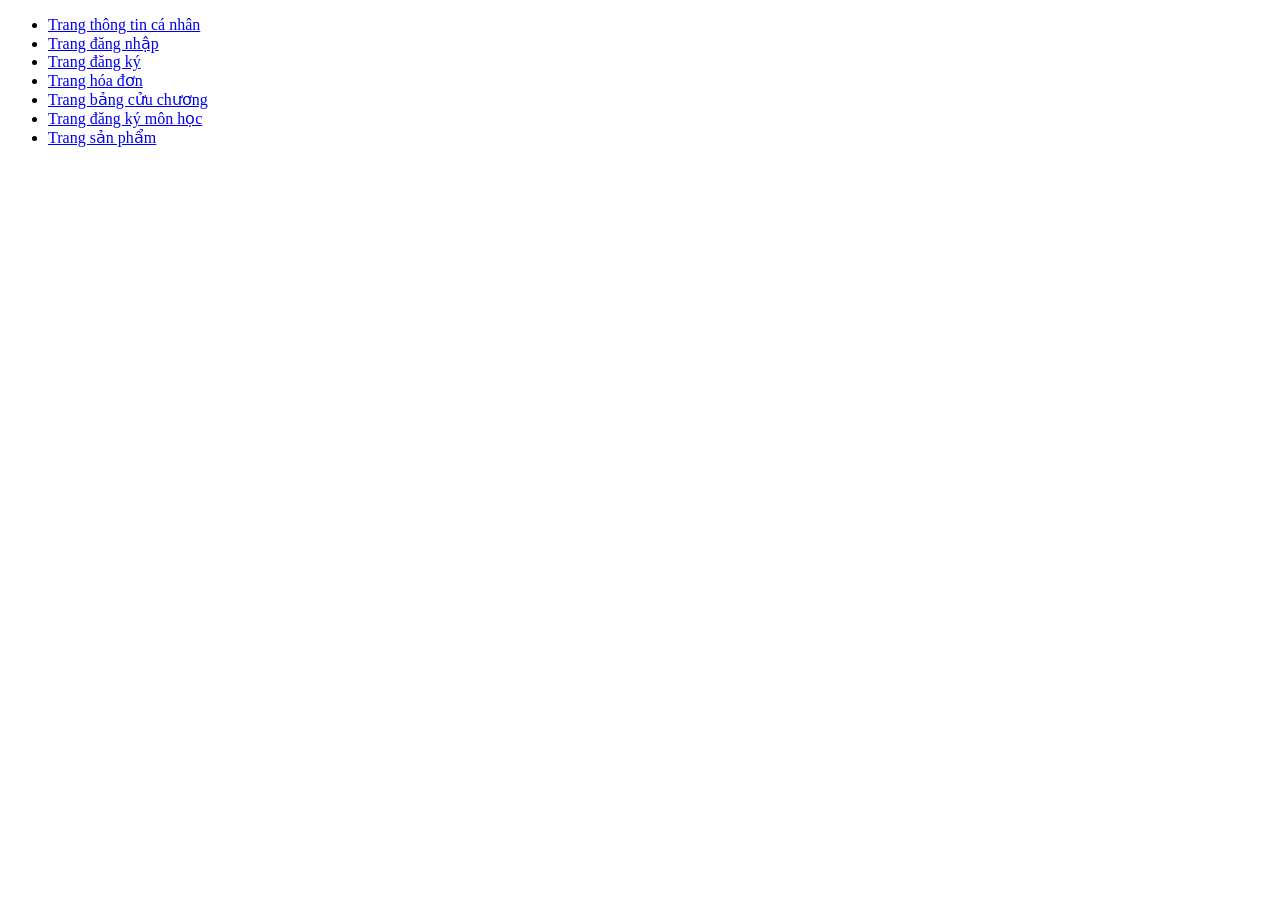
<file: index.html>
﻿<!DOCTYPE html>
<html lang="vi">
	<head>
		<title> Thiet ke web </title>
		<meta charset="utf-8">
	</head>
	<body>
	<ul>
		<li>
			<a href="html/page1.html">Trang thông tin cá nhân</a>
		</li>
		<li>
			<a href="html/page2.html">Trang đăng nhập</a>
		</li>
		<li>
			<a href="html/page3.html">Trang đăng ký</a>
		</li>
		<li>
			<a href="html/page4.html">Trang hóa đơn</a>
		</li>
		<li>
			<a href="html/page5.html">Trang bảng cửu chương</a>
		</li>
		<li>
			<a href="html/page6.html">Trang đăng ký môn học</a>
		</li>
		<li>
			<a href="html/page7.html">Trang sản phẩm</a>
		</li>
	</ul>
</body>
</html>
</file>
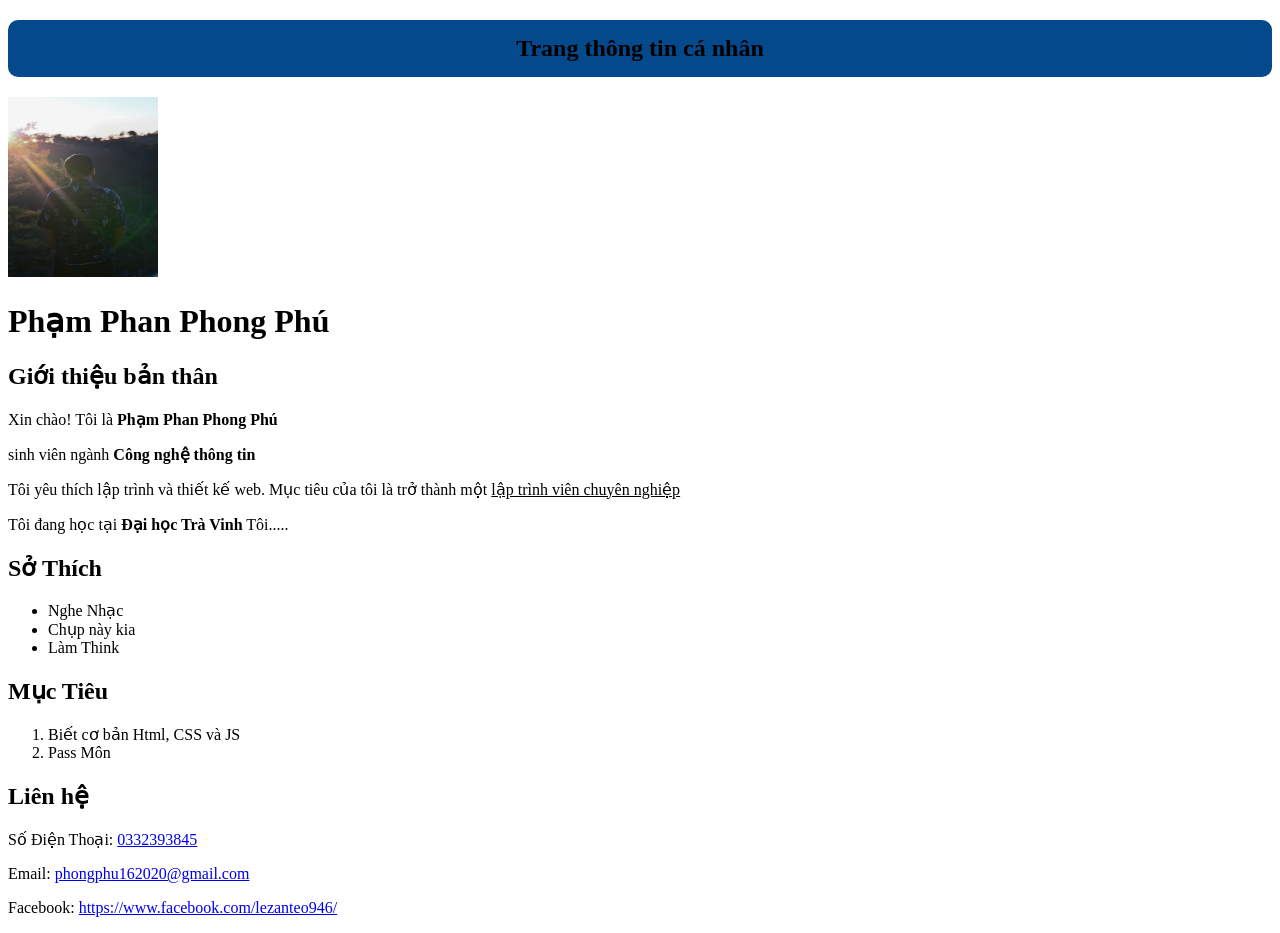
<file: html/page1.html>
﻿<!DOCTYPE html>
<html lang="vi">
	<head>
	


		<meta charset="utf-8">
		<title>Trang thông tin cá nhân</title>
		<link rel="stylesheet" href="../css/style1.css">
	</head>
	<body>
		
		<h2 class ="tay">Trang thông tin cá nhân</h2>
		<img src="../assets/images/taonw.jpg" alt="Ảnh đại diện" width="150" height="180">
      		<h1>Phạm Phan Phong Phú</h1>
		<h2>Giới thiệu bản thân </h2>
		<p> Xin chào! Tôi là <b>Phạm Phan Phong Phú</b> <p>sinh viên ngành <b>Công nghệ thông tin</b></p> <p>Tôi yêu thích lập trình và thiết kế web. Mục tiêu của tôi là trở thành một <u>lập trình viên chuyên nghiệp</u></p> <p>Tôi đang học tại <b>Đại học Trà Vinh</b> Tôi.....</p>								
		<h2>Sở Thích</h2>
		<ul>

			<li>Nghe Nhạc</li>
			<li>Chụp này kia</li>
			<li>Làm Think</li>
		
</ul>

		<h2>Mục Tiêu</h2>
		<ol>
			<li>Biết cơ bản Html, CSS và JS</li>
			<li>Pass Môn</li>
		</ol>
		<h2>Liên hệ</h2>
		<p>Số Điện Thoại: <a href="tel:0332393845">0332393845</a> </p>
		<p>Email: <a href="mailto:phongphu162020@gmail.com">phongphu162020@gmail.com</a>
		<p>Facebook: <a href="https://www.facebook.com/lezanteo946/" target="_blank" title="Ghé chơi tại website">https://www.facebook.com/lezanteo946/</a>
</p>
		
</html>
</file>
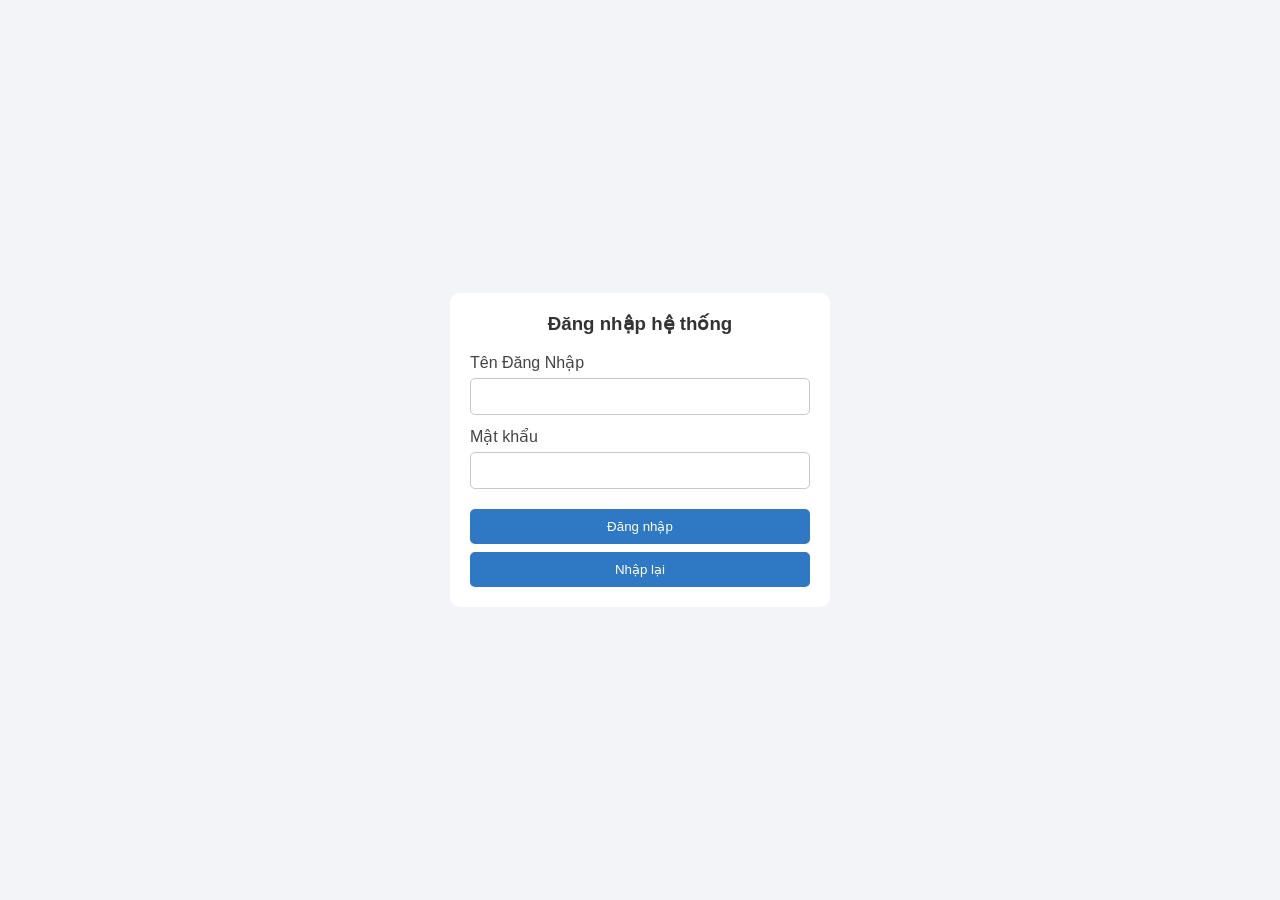
<file: html/page2.html>
﻿<!DOCTYPE html>
<html lang="vi">
	<head>
		<meta charset="utf-8">
		<title>Thiết kế form đăng nhập</title>
		<link rel="stylesheet" href="../css/style2.css">
	</head>
	<body>
		<div class = "container">
			<form id = "frmLogin">
				<h3 id = "title">Đăng nhập hệ thống</h3>
				<div class = "form-group">
					<label for="txtUsername">Tên Đăng Nhập</label>
					<input class = "form-control" type="text" id="txtUsername" name="txtUsername">
				</div>
				<div class = "form-group">
					<label for="txtPassword">Mật khẩu</label>
					<input class = "form-control" type="password" id="txtPassword" name="txtPassword">
				</div>
		    	<input class = "button" type="submit" value ="Đăng nhập">
				<input class = "button" type="reset" value ="Nhập lại">
			</form>
		</div>
	</body>	
</html>
</file>
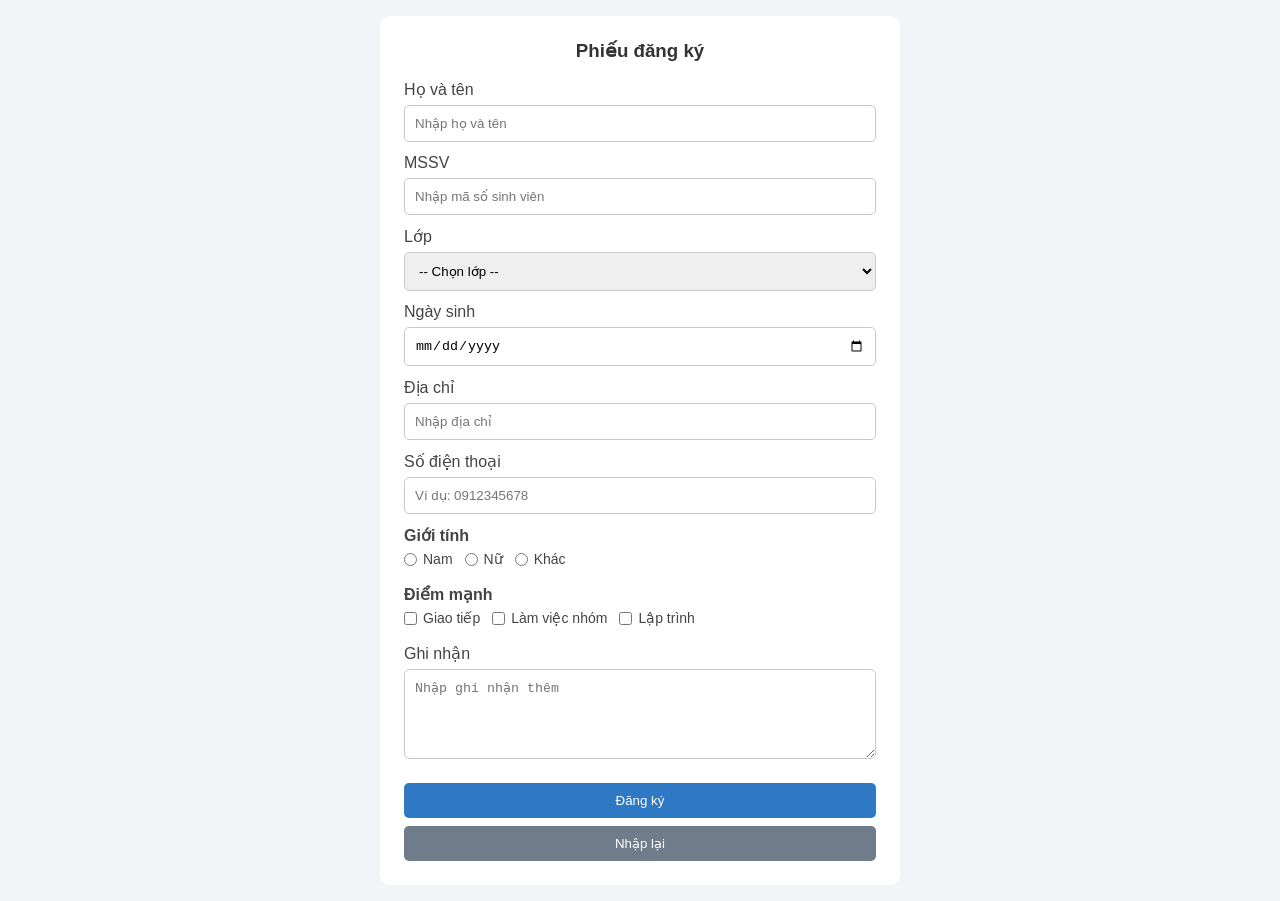
<file: html/page3.html>
﻿<!DOCTYPE html>
<html lang="vi">
	<head>
		<meta charset="utf-8">
		<title>Trang đăng ký</title>
		<link rel="stylesheet" href="../css/style3.css">
	</head>
	<body>
		<div class="container register-container">
			<form id="frmRegister">
				<h3 id="title">Phiếu đăng ký</h3>

				<div class="form-group">
					<label for="txtFullName">Họ và tên</label>
					<input class="form-control" type="text" id="txtFullName" name="txtFullName" placeholder="Nhập họ và tên" required>
				</div>

				<div class="form-group">
					<label for="txtStudentId">MSSV</label>
					<input class="form-control" type="text" id="txtStudentId" name="txtStudentId" placeholder="Nhập mã số sinh viên" required>
				</div>

				<div class="form-group">
					<label for="selClass">Lớp</label>
					<select class="form-control" id="selClass" name="selClass" required>
						<option value="">-- Chọn lớp --</option>
						<option value="cntt1">CNTT A</option>
						<option value="cntt2">CNTT B</option>
						<option value="cntt3">CNTT C</option>
						<option value="cntt4">CNTT D</option>
					</select>
				</div>

				<div class="form-group">
					<label for="dtBirth">Ngày sinh</label>
					<input class="form-control" type="date" id="dtBirth" name="dtBirth" required>
				</div>

				<div class="form-group">
					<label for="txtAddress">Địa chỉ</label>
					<input class="form-control" type="text" id="txtAddress" name="txtAddress" placeholder="Nhập địa chỉ" required>
				</div>

				<div class="form-group">
					<label for="txtPhone">Số điện thoại</label>
					<input class="form-control" type="tel" id="txtPhone" name="txtPhone" placeholder="Ví dụ: 0912345678" pattern="[0-9]{10}" required>
				</div>

				<div class="form-group">
					<p class="group-label">Giới tính</p>
					<div class="inline-options">
						<label><input type="radio" name="gender" value="nam" required> Nam</label>
						<label><input type="radio" name="gender" value="nu"> Nữ</label>
						<label><input type="radio" name="gender" value="khac"> Khác</label>
					</div>
				</div>

				<div class="form-group">
					<p class="group-label">Điểm mạnh</p>
					<div class="inline-options">
						<label><input type="checkbox" name="strength" value="giao-tiep"> Giao tiếp</label>
						<label><input type="checkbox" name="strength" value="lam-viec-nhom"> Làm việc nhóm</label>
						<label><input type="checkbox" name="strength" value="lap-trinh"> Lập trình</label>
					</div>
				</div>

				<div class="form-group">
					<label for="txtNote">Ghi nhận</label>
					<textarea class="form-control" id="txtNote" name="txtNote" rows="4" placeholder="Nhập ghi nhận thêm"></textarea>
				</div>

				<input class="button" type="submit" value="Đăng ký">
				<input class="button button-secondary" type="reset" value="Nhập lại">
			</form>
		</div>
	</body>
</html>
</file>
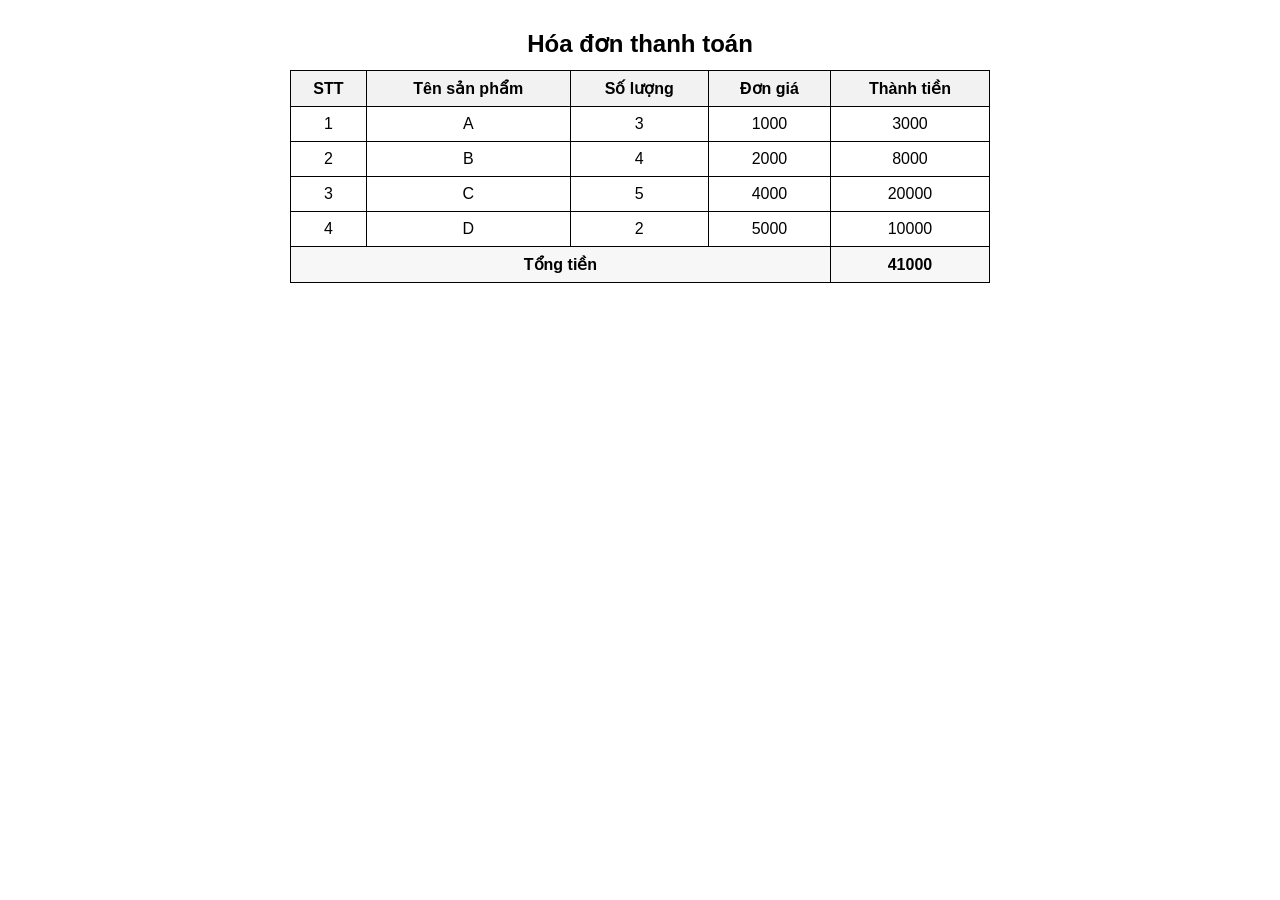
<file: html/page4.html>
﻿<!DOCTYPE html>
<html lang="vi">
	<head>
		<meta charset="utf-8">
		<title>Hóa đơn thanh toán</title>
		<link rel="stylesheet" href="../css/style4.css">
	</head>
	<body>
		<div class="container">
			<h2>Hóa đơn thanh toán</h2>
			<table>
				<tr>
					<th>STT</th>
					<th>Tên sản phẩm</th>
					<th>Số lượng</th>
					<th>Đơn giá</th>
					<th>Thành tiền</th>
				</tr>
				<tr>
					<td>1</td>
					<td>A</td>
					<td class="sl">3</td>
					<td class="dg">1000</td>
					<td class="tt"></td>
				</tr>
				<tr>
					<td>2</td>
					<td>B</td>
					<td class="sl">4</td>
					<td class="dg">2000</td>
					<td class="tt"></td>
				</tr>
				<tr>
					<td>3</td>
					<td>C</td>
					<td class="sl">5</td>
					<td class="dg">4000</td>
					<td class="tt"></td>
				</tr>
				<tr>
					<td>4</td>
					<td>D</td>
					<td class="sl">2</td>
					<td class="dg">5000</td>
					<td class="tt"></td>
				</tr>
				<tr>
					<td colspan="4"><strong>Tổng tiền</strong></td>
					<td id="tong"></td>
				</tr>
			</table>
		</div>
		<script>
			const soLuongList = document.getElementsByClassName("sl");
			const donGiaList = document.getElementsByClassName("dg");
			const thanhTienList = document.getElementsByClassName("tt");
 			let tong = 0;
			for (let i = 0; i < donGiaList.length; i++) {
				const soLuong = Number(soLuongList[i].textContent);
				const donGia = Number(donGiaList[i].textContent);
				const thanhTien = soLuong * donGia;

				thanhTienList[i].textContent = thanhTien;
				tong += thanhTien;
			}

			document.getElementById("tong").textContent = tong;
		</script>
	</body>
</html>
</file>
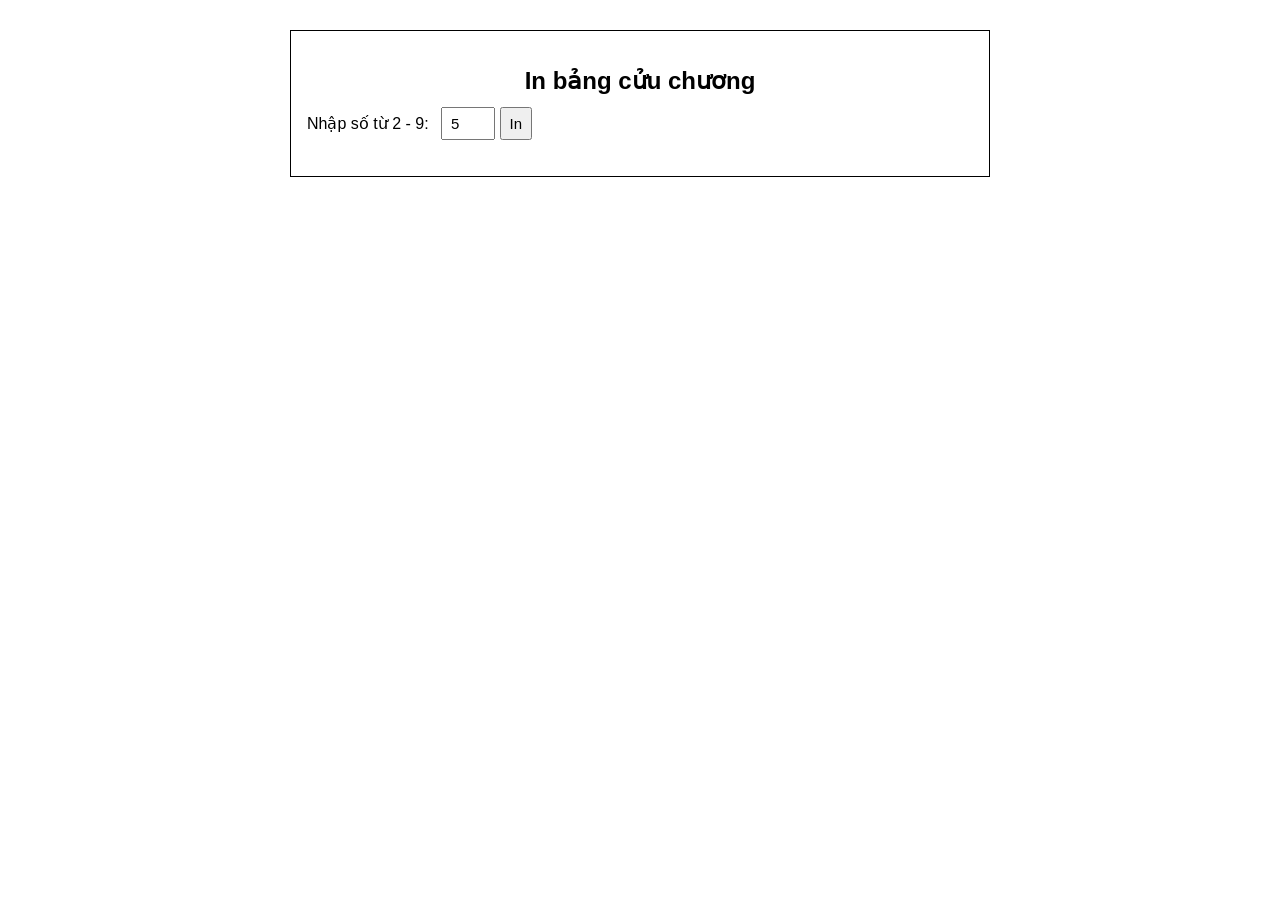
<file: html/page5.html>
﻿<!DOCTYPE html>
<html lang="vi">
	<head>
		<meta charset="utf-8">
		<title>In bảng cửu chương</title>
		<link rel="stylesheet" href="../css/style5.css">
	</head>
	<body>
		<div class="container">
			<form id="frmInBCC">
				<h2>In bảng cửu chương</h2>
				<label for="myNumber">Nhập số từ 2 - 9:</label>
				<input type="number" id="myNumber" name="number" min="2" max="9" value="5">
				<button type="button" onclick="inBCC()">In</button>
				<div id="kq"></div>
			</form>
		</div>
		<script>
			function inBCC() {
				const myForm = document.forms["frmInBCC"];
				const myNumber = myForm.elements["number"];
				const num = Math.min(9, Math.max(2, Number(myNumber.value) || 2));
				let kq = "";

				myNumber.value = num;

				for (let i = 1; i <= 10; i++) {
					kq += num + " x " + i + " = " + (num * i) + "<br>";
				}

				document.getElementById("kq").innerHTML = kq;
			}
		</script>
	</body>
</html>
</file>
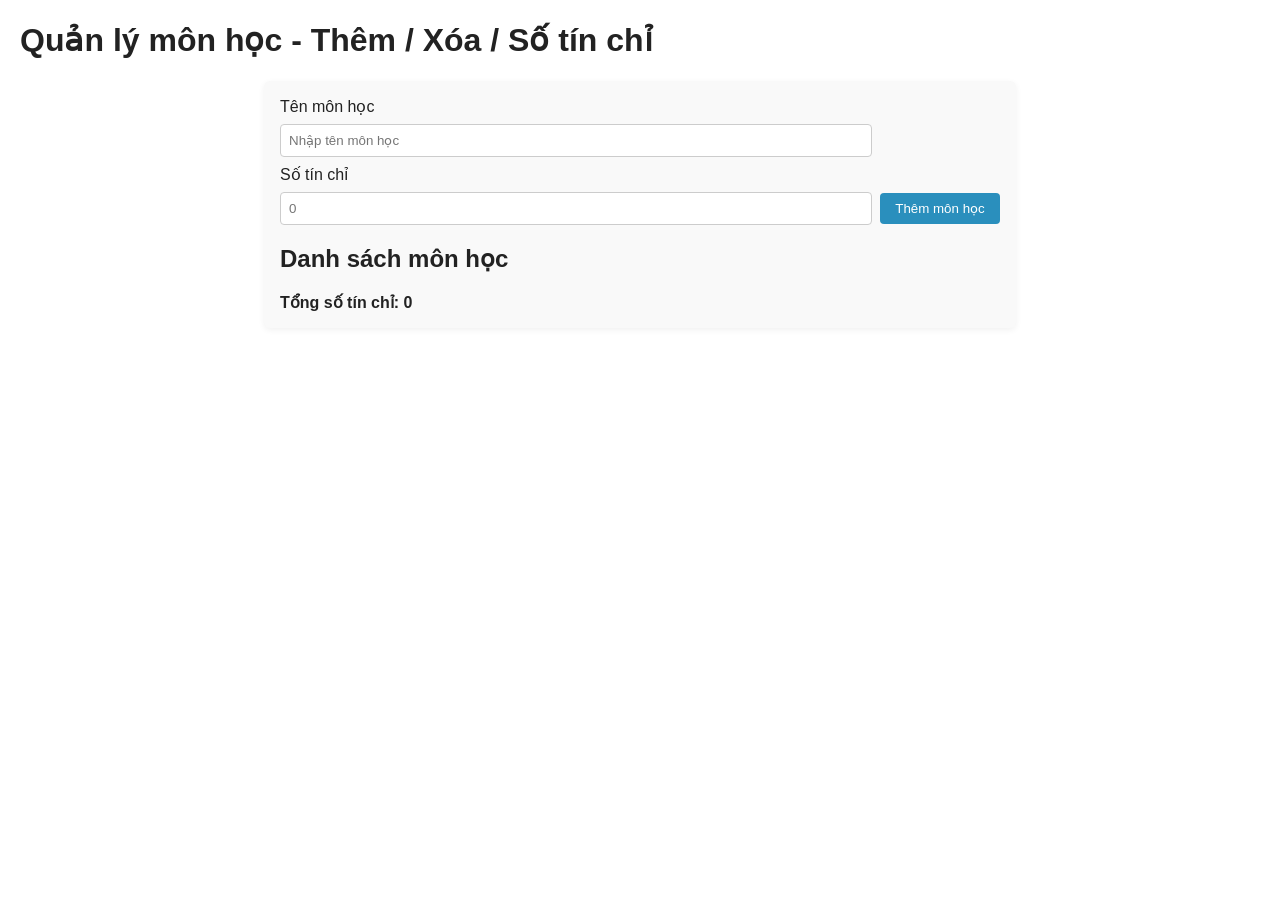
<file: html/page6.html>
<!DOCTYPE html>
<html lang="vi">
<head>
    <meta charset="utf-8">
    <title>Trang quản lý môn học</title>
    <link rel="stylesheet" href="../css/style6.css">
</head>
<body>
    <h1>Quản lý môn học - Thêm / Xóa / Số tín chỉ</h1>

    <section class="container">
        <form id="course-form">
            <label for="course-name">Tên môn học</label>
            <input id="course-name" name="name" type="text" required placeholder="Nhập tên môn học">

            <label for="course-credits">Số tín chỉ</label>
            <input id="course-credits" name="credits" type="number" min="0" required placeholder="0">

            <button type="submit">Thêm môn học</button>
        </form>

        <div id="courses-area">
            <h2>Danh sách môn học</h2>
            <ul id="courses-list"></ul>
            <div id="summary">Tổng số tín chỉ: <span id="total-credits">0</span></div>
        </div>
    </section>

    <script src="../js/lib.js"></script>
</body>
</html>
</file>
<file: css/style1.css>
﻿header {
     	padding: 100px;
      	color: #ffffff;
	display: flex; justify-content: center; align-items: center;
    }
.container{
	
}
 .tay{
	text-align: center;
	padding: 15px;
	background-color:#03498b;
	border-radius:10px;
	text-color: #ffffff;
}
</file>
<file: css/style2.css>
﻿*{
    margin: 0;
    padding: 0;
    box-sizing: border-box;
}

body {
    font-family: Arial;
    background-color: #f2f4f8;
    min-height: 100vh;
    display: flex;
    align-items: center;
    justify-content: center;
    padding: 16px;
}

.container {
    width: 100%;
    max-width: 380px;
}

.form-group {
    margin-bottom: 12px;
}

#frmLogin {
    background-color: #fff;
    border-radius:10px;
    padding: 20px;
}

#title {
    text-align: center;
    margin-bottom: 18px;
    color: #333;
}

.form-group label {
    display: block;
    margin-bottom: 6px;
    color: #444;
}

.form-control {
    width: 100%;
    padding: 10px;
    border: 1px solid #c9c9c9;
    border-radius: 5px;
}

.form-control:focus {
    outline: none;
    border-color: #4a90e2;
}

.button {
    width: 100%;
    padding: 10px;
    border: none;
    border-radius: 5px;
    background-color: #2f78c4;
    color: #fff;
    margin-top: 8px;
}

#frmRegister {
    background-color: #fff;
    border-radius: 10px;
    padding: 24px;
}

.register-container {
    max-width: 520px;
}

#frmRegister .group-label {
    display: block;
    margin-bottom: 6px;
    color: #444;
    font-weight: 600;
}

#frmRegister .inline-options {
    display: flex;
    flex-wrap: wrap;
    gap: 12px;
    font-size: 14px;
    color: #333;
}

#frmRegister .inline-options label {
    display: inline-flex;
    align-items: center;
    gap: 6px;
}

#frmRegister textarea.form-control {
    resize: vertical;
    min-height: 90px;
}

.button-secondary {
    background-color: #6f7d8a;
}
</file>
<file: css/style3.css>
﻿@import url("style2.css");

.register-container {
	max-width: 520px;
}

#frmRegister {
	background-color: #fff;
	border-radius: 10px;
	padding: 24px;
}

#frmRegister .group-label {
	display: block;
	margin-bottom: 6px;
	color: #444;
	font-weight: 600;
}

#frmRegister .inline-options {
	display: flex;
	flex-wrap: wrap;
	gap: 12px;
	font-size: 14px;
	color: #333;
}

#frmRegister .inline-options label {
	display: inline-flex;
	align-items: center;
	gap: 6px;
}

#frmRegister textarea.form-control {
	resize: vertical;
	min-height: 90px;
}

.button-secondary {
	background-color: #6f7d8a;
}
</file>
<file: css/style4.css>
﻿* {
	box-sizing: border-box;
}

body {
	margin: 0;
	font-family: "Segoe UI", Tahoma, sans-serif;
	background: #ffffff;
	color: #000000;
}

.container {
	width: 700px;
	margin: 30px auto;
}

h2 {
	margin-bottom: 12px;
	text-align: center;
	font-size: 24px;
}

table {
	width: 100%;
	border-collapse: collapse;
}

th,
td {
	border: 1px solid #000000;
	padding: 8px;
	text-align: center;
}

th {
	background: #f2f2f2;
}

tr:last-child td {
	background: #f7f7f7;
	font-weight: 700;
}
</file>
<file: css/style5.css>
﻿* {
	box-sizing: border-box;
}

body {
	margin: 0;
	font-family: "Segoe UI", Tahoma, sans-serif;
	background: #ffffff;
	color: #000000;
}

.container {
	width: 700px;
	margin: 30px auto;
}

#frmInBCC {
	border: 1px solid #000000;
	padding: 16px;
}

h2 {
	margin-bottom: 12px;
	text-align: center;
	font-size: 24px;
}

label {
	margin-right: 8px;
}

input,
button {
	padding: 6px 8px;
	font-size: 15px;
	margin-bottom: 10px;
}

#kq {
	margin-top: 10px;
	line-height: 1.8;
	font-size: 20px;
}
</file>
<file: css/style6.css>
body {
    font-family: Arial, sans-serif;
    margin: 20px;
    color: #222;
}

.container {
    max-width: 720px;
    margin: 0 auto;
    background: #f9f9f9;
    padding: 16px;
    border-radius: 6px;
    box-shadow: 0 2px 6px rgba(0,0,0,0.06);
}

#course-form {
    display: grid;
    grid-template-columns: 1fr 120px;
    gap: 8px;
    align-items: center;
    margin-bottom: 12px;
}

#course-form label { grid-column: 1 / -1; }

#course-form input[type="text"],
#course-form input[type="number"] {
    padding: 8px;
    border: 1px solid #ccc;
    border-radius: 4px;
}

#course-form button {
    padding: 8px 12px;
    border: none;
    background: #2a8fbd;
    color: white;
    border-radius: 4px;
    cursor: pointer;
}

#courses-list {
    list-style: none;
    padding: 0;
}

#courses-list li {
    display: flex;
    justify-content: space-between;
    padding: 8px;
    background: white;
    border: 1px solid #eee;
    margin-bottom: 6px;
    border-radius: 4px;
}

.delete-btn {
    background: #e14b4b;
    color: white;
    border: none;
    padding: 6px 10px;
    border-radius: 4px;
    cursor: pointer;
}

#summary { margin-top: 10px; font-weight: bold; }
</file>
